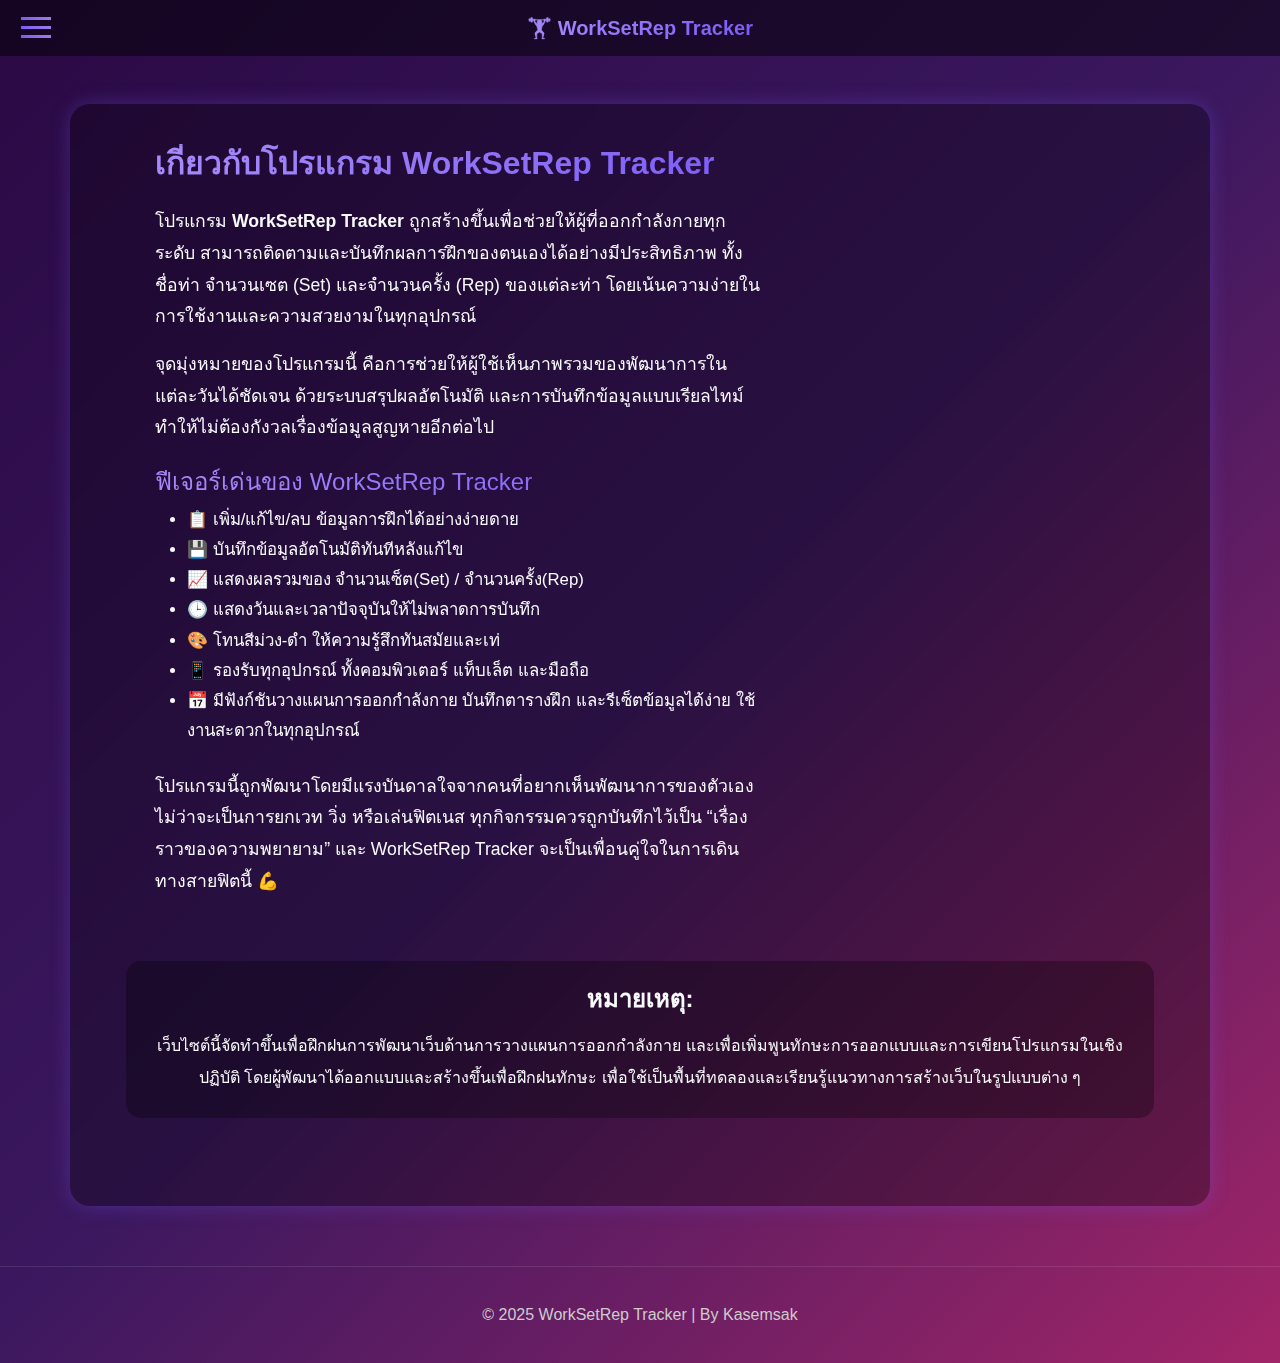
<file: index.html>
<!DOCTYPE html>
<html lang="th">

<head>
    <meta charset="UTF-8">
    <meta name="viewport" content="width=device-width, initial-scale=1.0">
    <meta name="description"
        content="WorkSetRep Tracker | เว็บติดตามการยกเวทของคุณ วิเคราะห์เซตและเรป เพื่อพัฒนาให้แข็งแกร่งขึ้นทุกวัน!">
    <meta name="keywords" content="workout, fitness, gym, tracker, weightlifting, workout log, muscle, ยกเวท, ฟิตเนส">
    <meta name="author" content="Kasemsak">
    <title>About | WorkSetRep</title>

    <link rel="icon" type="image/x-icon" href="photo/wsricon.png">

    <meta property="og:title" content="💪 WorkSetRep Tracker">
    <meta property="og:description"
        content="🏋️‍♂️ เว็บติดตามการยกเวทของคุณ วิเคราะห์เซตและเรป เพื่อพัฒนาให้แข็งแกร่งขึ้นทุกวัน!">
    <meta property="og:image" content="https://worksetrep.com/photo/weightlifter-banner.jpg">
    <meta property="og:type" content="website">
    <meta property="og:url" content="https://worksetrep.com">

    <meta name="twitter:card" content="summary_large_image">
    <meta name="twitter:title" content="💪 WorkSetRep Tracker">
    <meta name="twitter:description" content="🏋️‍♂️ ระบบติดตามการฝึกยกเวทอย่างมืออาชีพ">
    <meta name="twitter:image" content="https://worksetrep.com/photo/weightlifter-banner.jpg">

    <link rel="preconnect" href="https://fonts.googleapis.com">
    <link rel="preconnect" href="https://fonts.gstatic.com" crossorigin>
    <link href="https://fonts.googleapis.com/css2?family=Poppins:wght@400;600&display=swap" rel="stylesheet">

    <!-- Bootstrap -->
    <link href="https://cdn.jsdelivr.net/npm/bootstrap@5.3.3/dist/css/bootstrap.min.css" rel="stylesheet">
    <link rel="stylesheet" href="assets/css/aboutcss.css">
    <style>
    </style>
</head>

<body>
    <!-- Keyframes-->
    <div class="spinner-overlay" id="spinnerOverlay">
        <div class="dots-wave">
            <span></span>
            <span></span>
            <span></span>
            <span></span>
            <span></span>
        </div>
    </div>

    <!-- ปุ่ม Hamburger -->
    <button class="hamburger" onclick="toggleSidebar()">
        <div></div>
        <div></div>
        <div></div>
    </button>

    <!-- Sidebar -->
    <div class="sidebar pt-5" id="sidebar">
        <a href="index.html" class="d-block p-3 text-white text-decoration-none">About</a>
        <a class='d-block p-3 text-white text-decoration-none' href='wsr.html'>WSR Tracker</a>
        <a class='d-block p-3 text-white text-decoration-none' href='timer.html'>Timer</a>
        <a class='d-block p-3 text-white text-decoration-none' href='plans.html'>Workout Planner</a>
        <a class='d-block p-3 text-white text-decoration-none' href='https://forms.gle/LM7UEGC5PDUtboRK9'>Quiz</a>
    </div>

    <!-- Overlay มืดด้านหลัง -->
    <div class="overlay" id="overlay" onclick="toggleSidebar()"></div>

    <!-- Navbar -->
    <nav class="navbar navbar-dark navbar-expand-lg" style="background: rgba(0, 0, 0, 0.5);">
        <div class="container">
            <a class="navbar-brand mx-auto fw-bold text-gradient" href="about.html">🏋️ WorkSetRep Tracker</a>
            <button class="navbar-toggler" type="button" data-bs-toggle="collapse" data-bs-target="#navbarNav">
            </button>
        </div>
    </nav>

    <!-- Section: About -->
    <section id="about" class="container my-5 text-light">
        <div class="row justify-content-center align-items-center">

            <!-- คอลัมน์ซ้าย -->
            <div class="col-lg-7 col-md-10">
                <h2 class="fw-bold mb-4 text-gradient">เกี่ยวกับโปรแกรม WorkSetRep Tracker</h2>
                <p style="font-size: 1.1rem; line-height: 1.8;">
                    โปรแกรม <strong>WorkSetRep Tracker</strong> ถูกสร้างขึ้นเพื่อช่วยให้ผู้ที่ออกกำลังกายทุกระดับ
                    สามารถติดตามและบันทึกผลการฝึกของตนเองได้อย่างมีประสิทธิภาพ ทั้งชื่อท่า จำนวนเซต (Set)
                    และจำนวนครั้ง (Rep) ของแต่ละท่า โดยเน้นความง่ายในการใช้งานและความสวยงามในทุกอุปกรณ์
                </p>

                <p style="font-size: 1.1rem; line-height: 1.8;">
                    จุดมุ่งหมายของโปรแกรมนี้ คือการช่วยให้ผู้ใช้เห็นภาพรวมของพัฒนาการในแต่ละวันได้ชัดเจน
                    ด้วยระบบสรุปผลอัตโนมัติ และการบันทึกข้อมูลแบบเรียลไทม์ ทำให้ไม่ต้องกังวลเรื่องข้อมูลสูญหายอีกต่อไป
                </p>

                <h4 class="mt-4 text-gradient">ฟีเจอร์เด่นของ WorkSetRep Tracker</h4>
                <ul style="font-size: 1.05rem; line-height: 1.8;">
                    <li>📋 เพิ่ม/แก้ไข/ลบ ข้อมูลการฝึกได้อย่างง่ายดาย</li>
                    <li>💾 บันทึกข้อมูลอัตโนมัติทันทีหลังแก้ไข</li>
                    <li>📈 แสดงผลรวมของ จำนวนเซ็ต(Set) / จำนวนครั้ง(Rep)</li>
                    <li>🕒 แสดงวันและเวลาปัจจุบันให้ไม่พลาดการบันทึก</li>
                    <li>🎨 โทนสีม่วง-ดำ ให้ความรู้สึกทันสมัยและเท่</li>
                    <li>📱 รองรับทุกอุปกรณ์ ทั้งคอมพิวเตอร์ แท็บเล็ต และมือถือ</li>
                    <li>📅 มีฟังก์ชันวางแผนการออกกำลังกาย บันทึกตารางฝึก และรีเซ็ตข้อมูลได้ง่าย ใช้งานสะดวกในทุกอุปกรณ์
                    </li>
                </ul>

                <p class="mt-4" style="font-size: 1.1rem; line-height: 1.8;">
                    โปรแกรมนี้ถูกพัฒนาโดยมีแรงบันดาลใจจากคนที่อยากเห็นพัฒนาการของตัวเอง
                    ไม่ว่าจะเป็นการยกเวท วิ่ง หรือเล่นฟิตเนส ทุกกิจกรรมควรถูกบันทึกไว้เป็น “เรื่องราวของความพยายาม”
                    และ WorkSetRep Tracker จะเป็นเพื่อนคู่ใจในการเดินทางสายฟิตนี้ 💪
                </p>
            </div>

            <div class="col-lg-4 col-md-8 col-10 text-center mt-4 mt-lg-0"></div>

        </div>

        <div class="container my-5 px-3">
            <div class="card border-0 mx-auto bg-transparent"
                style="max-width: 1100px; backdrop-filter: blur(10px); border-radius: 15px;">
                <div class="card-body text-center p-4">
                    <h3 class="fw-bold mb-3 text-light fs-4 fs-md-3">หมายเหตุ:</h3>
                    <p class="mb-0 text-light lh-lg fs-6 fs-md-5">
                        เว็บไซต์นี้จัดทำขึ้นเพื่อฝึกฝนการพัฒนาเว็บด้านการวางแผนการออกกำลังกาย
                        และเพื่อเพิ่มพูนทักษะการออกแบบและการเขียนโปรแกรมในเชิงปฏิบัติ
                        โดยผู้พัฒนาได้ออกแบบและสร้างขึ้นเพื่อฝึกฝนทักษะ
                        เพื่อใช้เป็นพื้นที่ทดลองและเรียนรู้แนวทางการสร้างเว็บในรูปแบบต่าง ๆ
                    </p>
                </div>
            </div>
        </div>


    </section>

    <!-- ปุ่มกลับขึ้นด้านบน -->
    <button id="backToTop">↑</button>

    <!-- Footer -->
    <footer>
        <p class="mt-3">© 2025 WorkSetRep Tracker | By Kasemsak </p>
    </footer>

    <!-- JS -->
    <script src="https://cdn.jsdelivr.net/npm/bootstrap@5.3.3/dist/js/bootstrap.bundle.min.js"></script>
    <script src="assets/css/js/aboutjs.js"></script>
</body>

</html>
</file>
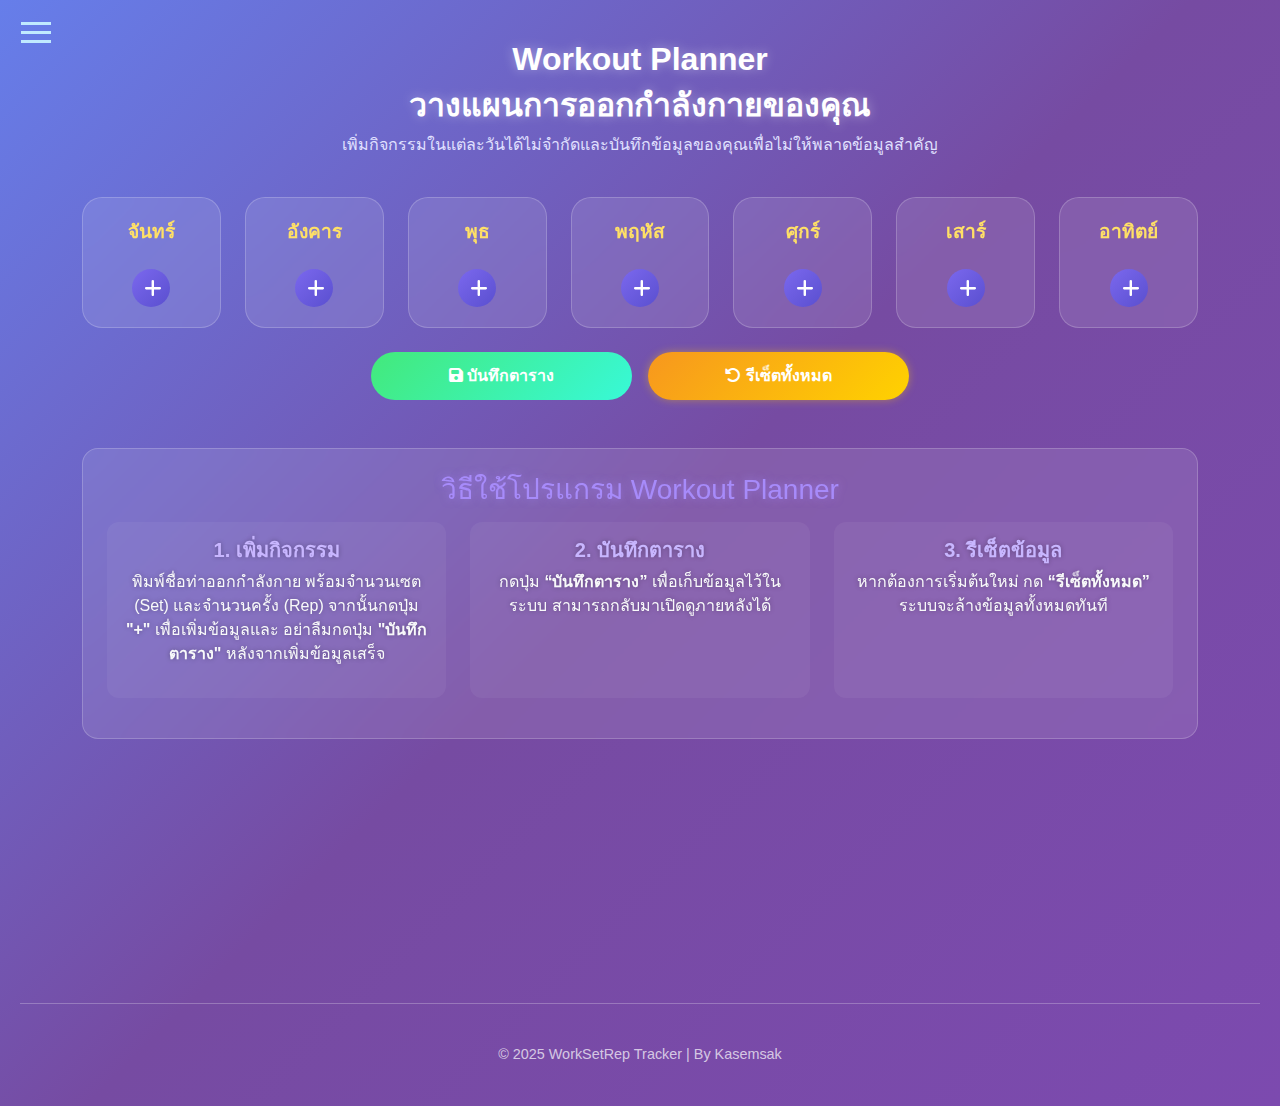
<file: plans.html>
<!DOCTYPE html>
<html lang="th">

<head>
    <meta charset="UTF-8" />
    <meta name="viewport" content="width=device-width, initial-scale=1.0" />
    <title>Workout Planner | WorkSetRep</title>
    <link rel="icon" type="image/x-icon" href="photo/wsricon.png">

    <meta property="og:title" content="💪 WorkSetRep Tracker">
    <meta property="og:description"
        content="🏋️‍♂️ เว็บติดตามการยกเวทของคุณ วิเคราะห์เซตและเรป เพื่อพัฒนาให้แข็งแกร่งขึ้นทุกวัน!">
    <meta property="og:image" content="https://worksetrep.com/photo/weightlifter-banner.jpg">
    <meta property="og:type" content="website">
    <meta property="og:url" content="https://worksetrep.com">

    <meta name="twitter:card" content="summary_large_image">
    <meta name="twitter:title" content="💪 WorkSetRep Tracker">
    <meta name="twitter:description" content="🏋️‍♂️ ระบบติดตามการฝึกยกเวทอย่างมืออาชีพ">
    <meta name="twitter:image" content="https://worksetrep.com/photo/weightlifter-banner.jpg">

    <link rel="preconnect" href="https://fonts.googleapis.com">
    <link rel="preconnect" href="https://fonts.gstatic.com" crossorigin>
    <link href="https://fonts.googleapis.com/css2?family=Poppins:wght@400;600&display=swap" rel="stylesheet">

    <!-- Bootstrap Css-->
    <link href="https://cdnjs.cloudflare.com/ajax/libs/bootstrap/5.3.2/css/bootstrap.min.css" rel="stylesheet" />
    <link href="https://cdnjs.cloudflare.com/ajax/libs/font-awesome/6.4.0/css/all.min.css" rel="stylesheet" />
    <link rel="stylesheet" href="assets/css/plancss.css">
</head>

<body>
    <!-- Keyframes-->
    <div class="spinner-overlay" id="spinnerOverlay">
        <div class="dots-wave">
            <span></span>
            <span></span>
            <span></span>
            <span></span>
            <span></span>
        </div>
    </div>

    <!-- ปุ่ม Hamburger -->
    <button class="hamburger" onclick="toggleSidebar()">
        <div></div>
        <div></div>
        <div></div>
    </button>

    <!-- Sidebar -->
    <div class="sidebar pt-5" id="sidebar">
        <a href="index.html" class="d-block p-3 text-white text-decoration-none">About</a>
        <a class='d-block p-3 text-white text-decoration-none' href='wsr.html'>WSR Tracker</a>
        <a class='d-block p-3 text-white text-decoration-none' href='timer.html'>Timer</a>
        <a class='d-block p-3 text-white text-decoration-none' href='plans.html'>Workout Planner</a>
        <a class='d-block p-3 text-white text-decoration-none' href='https://forms.gle/LM7UEGC5PDUtboRK9'>Quiz</a>
    </div>

    <!-- Overlay มืดด้านหลัง -->
    <div class="overlay" id="overlay" onclick="toggleSidebar()"></div>

    <div class="header">
        <h1>Workout Planner</h1>
        <h2>วางแผนการออกกำลังกายของคุณ</h2>
        <p>เพิ่มกิจกรรมในแต่ละวันได้ไม่จำกัดและบันทึกข้อมูลของคุณเพื่อไม่ให้พลาดข้อมูลสำคัญ</p>
    </div>

    <div class="container text-center">
        <div class="row g-4 justify-content-center">
            <div class="col-12 col-sm-6 col-md-4 col-lg-3 col-xl">
                <div class="day-column">
                    <div class="day-header">จันทร์</div>
                    <div class="activities"></div>
                    <button class="btn btn-add"><i class="fas fa-plus"></i></button>
                </div>
            </div>
            <div class="col-12 col-sm-6 col-md-4 col-lg-3 col-xl">
                <div class="day-column">
                    <div class="day-header">อังคาร</div>
                    <div class="activities"></div>
                    <button class="btn btn-add"><i class="fas fa-plus"></i></button>
                </div>
            </div>
            <div class="col-12 col-sm-6 col-md-4 col-lg-3 col-xl">
                <div class="day-column">
                    <div class="day-header">พุธ</div>
                    <div class="activities"></div>
                    <button class="btn btn-add"><i class="fas fa-plus"></i></button>
                </div>
            </div>
            <div class="col-12 col-sm-6 col-md-4 col-lg-3 col-xl">
                <div class="day-column">
                    <div class="day-header">พฤหัส</div>
                    <div class="activities"></div>
                    <button class="btn btn-add"><i class="fas fa-plus"></i></button>
                </div>
            </div>
            <div class="col-12 col-sm-6 col-md-4 col-lg-3 col-xl">
                <div class="day-column">
                    <div class="day-header">ศุกร์</div>
                    <div class="activities"></div>
                    <button class="btn btn-add"><i class="fas fa-plus"></i></button>
                </div>
            </div>
            <div class="col-12 col-sm-6 col-md-4 col-lg-3 col-xl">
                <div class="day-column">
                    <div class="day-header">เสาร์</div>
                    <div class="activities"></div>
                    <button class="btn btn-add"><i class="fas fa-plus"></i></button>
                </div>
            </div>
            <div class="col-12 col-sm-6 col-md-4 col-lg-3 col-xl">
                <div class="day-column">
                    <div class="day-header">อาทิตย์</div>
                    <div class="activities"></div>
                    <button class="btn btn-add"><i class="fas fa-plus"></i></button>
                </div>
            </div>
        </div>

        <div class="container text-center mt-4">
            <div class="row justify-content-center g-3">
                <div class="col-12 col-sm-6 col-md-4 col-lg-3">
                    <button class="btn btn-save w-100">
                        <i class="fas fa-save"></i> บันทึกตาราง
                    </button>
                </div>
                <div class="col-12 col-sm-6 col-md-4 col-lg-3">
                    <button class="btn btn-reset w-100">
                        <i class="fas fa-undo-alt"></i> รีเซ็ตทั้งหมด
                    </button>
                </div>
            </div>
        </div>
    </div>

    <div class="container mt-5 mb-5">
        <div class="usage-guide text-center p-4 rounded-4">
            <h3 class="mb-3">วิธีใช้โปรแกรม Workout Planner</h3>
            <div class="row justify-content-center">
                <div class="col-md-4 mb-3">
                    <div class="guide-box p-3 h-100">
                        <h5>1. เพิ่มกิจกรรม</h5>
                        <p>พิมพ์ชื่อท่าออกกำลังกาย พร้อมจำนวนเซต (Set) และจำนวนครั้ง (Rep) จากนั้นกดปุ่ม
                            <strong>"+"</strong> เพื่อเพิ่มข้อมูลและ อย่าลืมกดปุ่ม <strong>"บันทึกตาราง"</strong>
                            หลังจากเพิ่มข้อมูลเสร็จ
                        </p>
                    </div>
                </div>
                <div class="col-md-4 mb-3">
                    <div class="guide-box p-3 h-100">
                        <h5>2. บันทึกตาราง</h5>
                        <p>กดปุ่ม <strong>“บันทึกตาราง”</strong> เพื่อเก็บข้อมูลไว้ในระบบ สามารถกลับมาเปิดดูภายหลังได้
                        </p>
                    </div>
                </div>
                <div class="col-md-4 mb-3">
                    <div class="guide-box p-3 h-100">
                        <h5>3. รีเซ็ตข้อมูล</h5>
                        <p>หากต้องการเริ่มต้นใหม่ กด <strong>“รีเซ็ตทั้งหมด”</strong> ระบบจะล้างข้อมูลทั้งหมดทันที</p>
                    </div>
                </div>
            </div>
        </div>
    </div>


    <!-- แจ้งเตือน -->
    <div id="toast" class="toast-message"></div>

    <div class="box1" style="height: 200px;"></div>

    <hr>
    <footer>© 2025 WorkSetRep Tracker | By Kasemsak</footer>

    <script src="assets/css/js/plansjs.js"></script>
</body>

</html>
</file>
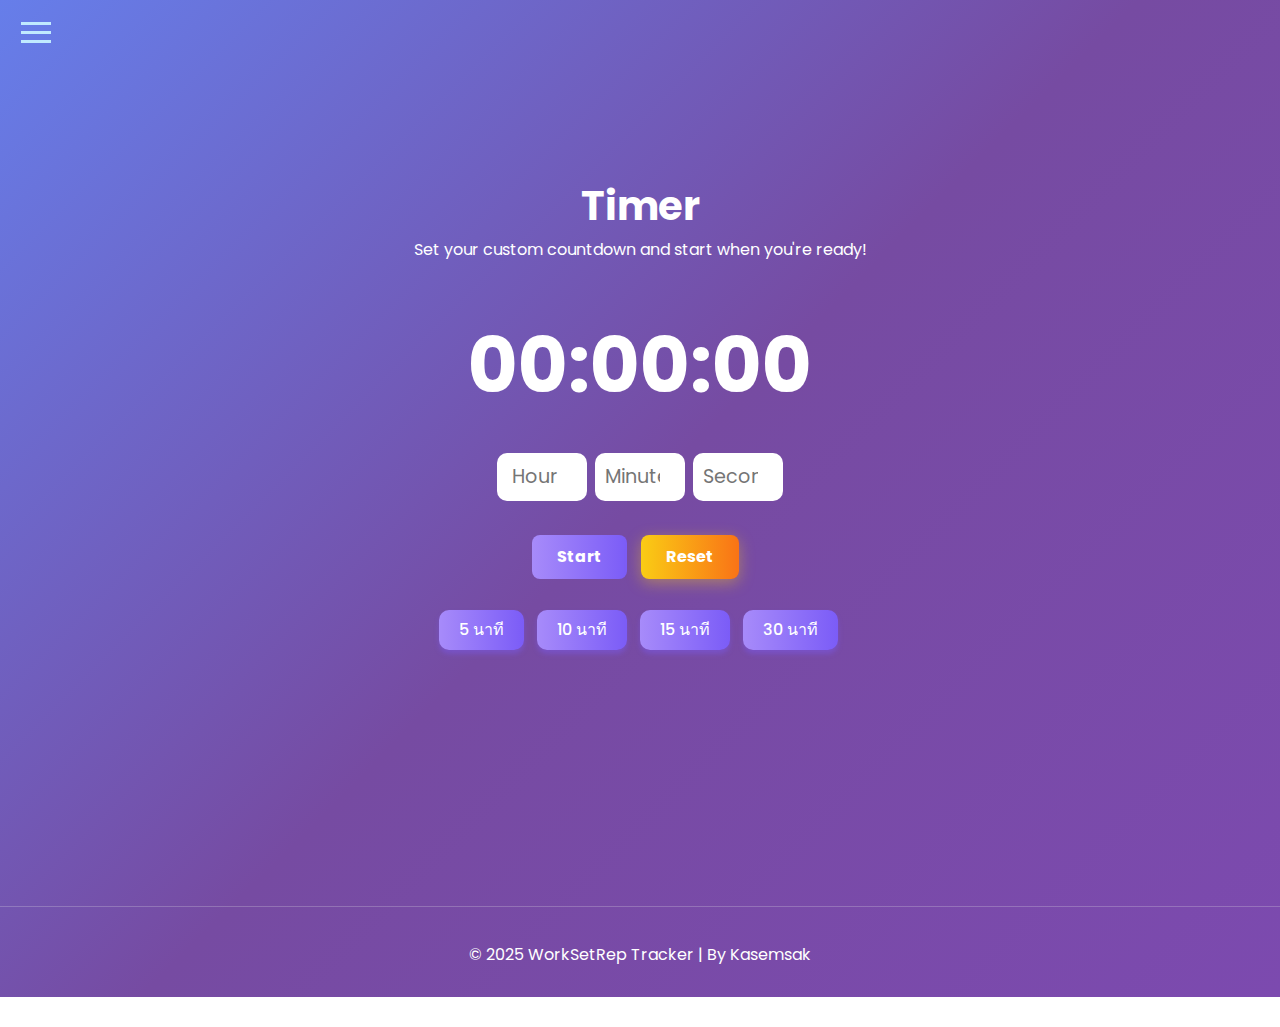
<file: timer.html>
<!DOCTYPE html>
<html lang="th">

<head>
    <meta charset="UTF-8">
    <meta name="viewport" content="width=device-width, initial-scale=1.0">
    <meta name="author" content="Kasemsak">
    <meta name="description"
        content="Timer แบบตั้งค่าได้เต็มที่ สำหรับ WSR Tracker — ตั้งชั่วโมง/นาที/วินาที พร้อมเสียงแจ้งเตือนและสั่น รองรับมือถือและเดสก์ท็อป">
    <meta name="keywords" content="timer, countdown, wsr tracker, workout, timer online, alarm, fitness">
    <title>Timer | WorkSetRep</title>

    <link rel="icon" type="image/x-icon" href="photo/wsricon.png">

    <meta property="og:title" content="💪 WorkSetRep Tracker">
    <meta property="og:description"
        content="🏋️‍♂️ เว็บติดตามการยกเวทของคุณ วิเคราะห์เซตและเรป เพื่อพัฒนาให้แข็งแกร่งขึ้นทุกวัน!">
    <meta property="og:image" content="https://worksetrep.com/photo/weightlifter-banner.jpg">
    <meta property="og:type" content="website">
    <meta property="og:url" content="https://worksetrep.com">

    <meta name="twitter:card" content="summary_large_image">
    <meta name="twitter:title" content="💪 WorkSetRep Tracker">
    <meta name="twitter:description" content="🏋️‍♂️ ระบบติดตามการฝึกยกเวทอย่างมืออาชีพ">
    <meta name="twitter:image" content="https://worksetrep.com/photo/weightlifter-banner.jpg">

    <link rel="preconnect" href="https://fonts.googleapis.com">
    <link rel="preconnect" href="https://fonts.gstatic.com" crossorigin>
    <link href="https://fonts.googleapis.com/css2?family=Poppins:wght@400;600&display=swap" rel="stylesheet">

    <!-- Bootstrap CSS -->
    <link href="https://cdn.jsdelivr.net/npm/bootstrap@5.3.2/dist/css/bootstrap.min.css" rel="stylesheet">
    <link rel="stylesheet" href="assets/css/timercss.css">
</head>

<body>
    <!-- Keyframes-->
    <div class="spinner-overlay" id="spinnerOverlay">
        <div class="dots-wave">
            <span></span>
            <span></span>
            <span></span>
            <span></span>
            <span></span>
        </div>
    </div>

    <!-- ปุ่ม Hamburger -->
    <button class="hamburger" onclick="toggleSidebar()">
        <div></div>
        <div></div>
        <div></div>
    </button>

    <!-- Sidebar -->
    <div class="sidebar pt-5" id="sidebar">
        <a class="d-block p-3 text-white text-decoration-none" href="index.html">About</a>
        <a class="d-block p-3 text-white text-decoration-none" href="wsr.html">WSR Tracker</a>
        <a class="d-block p-3 text-white text-decoration-none" href="timer.html" class="active">Timer</a>
        <a class='d-block p-3 text-white text-decoration-none' href='plans.html'>Workout Planner</a>
        <a class="d-block p-3 text-white text-decoration-none" href="https://forms.gle/LM7UEGC5PDUtboRK9">Quiz</a>
    </div>

    <!-- Overlay -->
    <div class="overlay" id="overlay" onclick="toggleSidebar()"></div>

    <!-- Main Content -->
    <div class="content text-center" style="margin-top: -30px;">
        <h1 class="fw-bold">Timer</h1>
        <p>Set your custom countdown and start when you're ready!</p>

        <div class="timer-display" id="display">00:00:00</div>

        <div class="time-inputs d-flex justify-content-center mb-4">
            <input type="number" id="hours" placeholder="Hour" min="0" max="99" class="me-2">
            <input type="number" id="minutes" placeholder="Minutes" min="0" max="59" class="me-2">
            <input type="number" id="seconds" placeholder="Seconds" min="0" max="59">
        </div>

        <div>
            <button class="btn btn-custom start" id="startBtn">Start</button>
            <button class="btn btn-custom-reset" id="resetBtn">Reset</button>
        </div>

        <!-- Preset Buttons -->
        <div class="preset-buttons mt-3 d-flex justify-content-center flex-wrap">
            <button class="btn-preset me-2 mb-2" onclick="setPreset(5)">5 นาที</button>
            <button class="btn-preset me-2 mb-2" onclick="setPreset(10)">10 นาที</button>
            <button class="btn-preset me-2 mb-2" onclick="setPreset(15)">15 นาที</button>
            <button class="btn-preset me-2 mb-2" onclick="setPreset(30)">30 นาที</button>
        </div>
    </div>

    <!-- เสียงแจ้งเตือน -->
    <audio id="alarmSound" preload="auto">
        <source src="https://actions.google.com/sounds/v1/alarms/alarm_clock.ogg" type="audio/ogg">
    </audio>

    <!-- Popup Modal -->
    <div id="alarmModal"
        class="d-none position-fixed top-0 start-0 w-100 h-100 bg-dark bg-opacity-75 d-flex align-items-center justify-content-center">
        <div class="bg-white rounded-3 p-4 text-center shadow">
            <h3 class="mb-3 text-dark">⏰ หมดเวลาแล้ว!</h3>
            <p class="mb-3 text-dark">เวลาที่คุณตั้งไว้ครบกำหนดแล้วครับ</p>
            <button id="stopAlarmBtn" class="btn btn-primary px-4">หยุดเสียง</button>
        </div>
    </div>

    <div class="box1" style="height: 50px;"></div>

    <!-- Footer -->
    <div class="box1" style="height: 20px;"></div>
    <hr class="footer" style="position: relative; top: -50px; color: #e6e6e6;">
    <p id="footer" class="text-center mb-0" style="position: relative; top: -30px;">© 2025 WorkSetRep Tracker | By
        Kasemsak
    </p>

    <script src="assets/css/js/timerjs.js"></script>

</body>

</html>
</file>
<file: assets/css/aboutcss.css>
body {
  background: linear-gradient(135deg, #2a0944 0%, #3b185f 50%, #a12568 100%);
  color: #f1f1f1;
  font-family: "Prompt", sans-serif;
  overflow-x: hidden;
}

.text-gradient {
  background: linear-gradient(90deg, #a78bfa, #7b5cf7);
  color: #7b5cf7;
  -webkit-background-clip: text;
  -webkit-text-fill-color: transparent;
}

#about {
  background: rgba(0, 0, 0, 0.3);
  border-radius: 20px;
  padding: 40px;
  backdrop-filter: blur(10px);
  box-shadow: 0 0 20px rgba(123, 92, 247, 0.3);
  margin-top: 50px;
}

img {
  border-radius: 20px;
}

footer {
  text-align: center;
  color: #ccc;
  margin-top: 60px;
  padding: 20px;
  border-top: 1px solid rgba(255, 255, 255, 0.1);
}

/* ปุ่มกลับขึ้นด้านบน */
#backToTop {
  position: fixed;
  bottom: 25px;
  right: 25px;
  background: linear-gradient(90deg, #7b5cf7, #9f7aea);
  border: none;
  color: white;
  border-radius: 50%;
  width: 50px;
  height: 50px;
  font-size: 1.5rem;
  cursor: pointer;
  box-shadow: 0 0 10px rgba(155, 100, 255, 0.5);
  transition: all 0.3s ease;
  display: none;
}

#backToTop:hover {
  transform: scale(1.1);
  background: linear-gradient(90deg, #9f7aea, #7b5cf7);
}

/* -----------Hamburger Button------------- */
.hamburger {
  position: fixed;
  top: 10px;
  left: 15px;
  z-index: 1051;
  background: none;
  border: none;
  cursor: pointer;
  outline: none;
}

.hamburger div {
  width: 30px;
  height: 3px;
  margin: 6px 0;
  background: linear-gradient(90deg, #7b5cf7, #9f7aea);
  transition: 0.4s;
}

/* แปลงเป็นกากบาทตอนเปิด */
.hamburger.active div:nth-child(1) {
  transform: rotate(45deg) translate(5px, 7px);
}

.hamburger.active div:nth-child(2) {
  opacity: 0;
}

.hamburger.active div:nth-child(3) {
  transform: rotate(-45deg) translate(5px, -7.5px);
}

/* Sidebar */
.sidebar {
  position: fixed;
  top: 0;
  left: -260px;
  width: 260px;
  height: 135%;
  transition: 0.4s;
  z-index: 1050;
  overflow-y: auto;
  background-color: linear-gradient(135deg, #2a0944 0%, #3b185f 50%);
  backdrop-filter: blur(80px);
}

/* เมื่อเปิด */
.sidebar.active {
  left: 0;
}

/* เนื้อหาหลัก */
.content {
  padding: 20px;
}

/* Background มืดตอน Sidebar เปิด */
.overlay {
  position: fixed;
  top: 0;
  left: 0;
  width: 100%;
  height: 100%;
  background-color: rgba(0, 0, 0, 0.4);
  z-index: 1049;
  display: none;
}

.overlay.active {
  display: block;
}

.sidebar a {
  display: block;
  padding: 15px;
  color: white;
  text-decoration: none;
  transition: all 0.3s ease; /* ทำให้ hover ลื่น */
  border-radius: 8px;
}

.sidebar a:hover {
  background: linear-gradient(90deg, #a78bfa, #7b5cf7);
  transform: translateX(5px); /* ขยับเบา ๆ */
  box-shadow: 0 4px 10px rgba(0, 0, 0, 0.2);
}

/* -----------Keyframes------- */
.spinner-overlay {
  position: fixed;
  top: 0;
  left: 0;
  width: 100%;
  height: 100%;
  background-color: rgba(0, 0, 0, 0.5); /* ดำโปร่งแสง */
  display: flex;
  justify-content: center;
  align-items: center;
  z-index: 9999;
}

/* Dots Wave Loader */
.dots-wave {
  display: flex;
  gap: 10px;
}

.dots-wave span {
  display: block;
  width: 15px;
  height: 15px;
  background: #a78bfa;
  border-radius: 0;
  animation: wave 1.2s infinite;
}

.dots-wave span:nth-child(1) {
  animation-delay: 0s;
}
.dots-wave span:nth-child(2) {
  animation-delay: 0.2s;
}
.dots-wave span:nth-child(3) {
  animation-delay: 0.4s;
}
.dots-wave span:nth-child(4) {
  animation-delay: 0.6s;
}
.dots-wave span:nth-child(5) {
  animation-delay: 0.8s;
}

@keyframes wave {
  0%,
  60%,
  100% {
    transform: translateY(0);
    opacity: 0.3;
  }
  30% {
    transform: translateY(-15px);
    opacity: 1;
  }
}
</file>
<file: assets/css/plancss.css>
body {
  font-family: "Prompt", sans-serif;
  background: linear-gradient(135deg, #667eea 0%, #764ba2 50%, #7c4aaf 100%);
  color: #ffffff;
  min-height: 100vh;
  padding: 40px 20px;
}

.header {
  text-align: center;
  margin-bottom: 40px;
}

.header h1,
.header h2 {
  font-size: 2rem;
  font-weight: 700;
  color: #fff;
  text-shadow: 0 0 12px rgba(255, 255, 255, 0.4);
}

.header p {
  color: #e0e0ff;
  font-weight: 300;
}

.day-column {
  background: rgba(255, 255, 255, 0.1);
  border: 1px solid rgba(255, 255, 255, 0.2);
  border-radius: 20px;
  padding: 20px;
  backdrop-filter: blur(10px);
  transition: all 0.3s ease;
  height: 100%;
  display: flex;
  flex-direction: column;
}

.day-column:hover {
  background: rgba(255, 255, 255, 0.15);
  box-shadow: 0 0 15px rgba(255, 255, 255, 0.3);
  transform: translateY(-4px);
}

.day-header {
  font-weight: 600;
  font-size: 1.2rem;
  color: #ffe066;
  text-align: center;
  margin-bottom: 12px;
}

.activity-item {
  background: rgba(255, 255, 255, 0.15);
  color: #fff;
  padding: 8px 10px;
  border-radius: 10px;
  margin-top: 10px;
  display: flex;
  justify-content: space-between;
  align-items: center;
  animation: dropDown 0.4s ease;
}

@keyframes dropDown {
  from {
    transform: translateY(-15px);
    opacity: 0;
  }
  to {
    transform: translateY(0);
    opacity: 1;
  }
}

.btn-add {
  background: linear-gradient(135deg, #7b68ee, #5a4fcf);
  border: none;
  color: white;
  border-radius: 50%;
  width: 38px;
  height: 38px;
  font-size: 1.2rem;
  margin: 10px auto 0;
  transition: 0.3s;
}

.btn-add:hover {
  transform: scale(1.1);
  box-shadow: 0 0 12px rgba(123, 104, 238, 0.8);
}

.btn-save {
  margin-top: 0px;
  background: linear-gradient(135deg, #43e97b, #38f9d7);
  border: none;
  color: white;
  padding: 12px 35px;
  border-radius: 30px;
  font-weight: 600;
  transition: all 0.3s ease;
}

.btn-save:hover {
  transform: translateY(-3px);
  box-shadow: 0 0 15px rgba(34, 238, 200, 0.6);
}

.btn-reset {
  background: linear-gradient(135deg, #f7971e, #ffd200);
  color: #fff;
  border: none;
  transition: all 0.3s ease;
  border-radius: 30px;
  font-weight: 600;
  height: 48px;
  width: 12%;
  box-shadow: 0 0 8px rgba(255, 200, 0, 0.4);
}

.btn-reset:hover {
  transform: scale(1.05);
  box-shadow: 0 0 15px rgba(255, 220, 80, 0.9);
}

footer {
  text-align: center;
  margin-top: 40px;
  color: rgba(255, 255, 255, 0.7);
  font-size: 0.9rem;
}

/* Hamburger Button */
.hamburger {
  position: fixed;
  top: 15px;
  left: 15px;
  z-index: 1051;
  background: none;
  border: none;
  cursor: pointer;
  outline: none;
}

.hamburger div {
  width: 30px;
  height: 3px;
  margin: 6px 0;
  background-color: #c0eaff;
  transition: 0.4s;
}

/* แปลงเป็นกากบาทตอนเปิด */
.hamburger.active div:nth-child(1) {
  transform: rotate(45deg) translate(5px, 7px);
}

.hamburger.active div:nth-child(2) {
  opacity: 0;
}

.hamburger.active div:nth-child(3) {
  transform: rotate(-45deg) translate(5px, -7.5px);
}

/* Sidebar */
.sidebar {
  position: fixed;
  top: 0;
  left: -260px;
  width: 260px;
  height: 100%;
  transition: 0.4s;
  z-index: 1050;
  overflow-y: auto;
  background-color: rgba(0, 0, 0, 0.3);
  /* โปร่งแสงเล็กน้อย */
  backdrop-filter: blur(80px);
}

/* เมื่อเปิด */
.sidebar.active {
  left: 0;
}

/* เนื้อหาหลัก */
.content {
  padding: 20px;
}

/* Background มืดตอน Sidebar เปิด */
.overlay {
  position: fixed;
  top: 0;
  left: 0;
  width: 100%;
  height: 100%;
  background-color: rgba(0, 0, 0, 0.4);
  z-index: 1049;
  display: none;
  transition: opacity 0.4s ease, background-color 0.4s ease;
}

.overlay.active {
  display: block;
}

.sidebar a {
  display: block;
  padding: 15px;
  color: white;
  text-decoration: none;
  transition: all 0.3s ease;
  /* ทำให้ hover ลื่น */
  border-radius: 8px;
}

.sidebar a:hover {
  background: linear-gradient(90deg, #a78bfa, #7b5cf7);
  transform: translateX(5px);
  /* ขยับเบา ๆ */
  box-shadow: 0 4px 10px rgba(0, 0, 0, 0.2);
}

/* -----------Keyframes------- */
.spinner-overlay {
  position: fixed;
  top: 0;
  left: 0;
  width: 100%;
  height: 100%;
  background-color: rgba(0, 0, 0, 0.5);
  /* ดำโปร่งแสง */
  display: flex;
  justify-content: center;
  align-items: center;
  z-index: 9999;
}

/* Dots Wave Loader */
.dots-wave {
  display: flex;
  gap: 10px;
}

.dots-wave span {
  display: block;
  width: 15px;
  height: 15px;
  background: #a78bfa;
  border-radius: 0;
  animation: wave 1.2s infinite;
}

.dots-wave span:nth-child(1) {
  animation-delay: 0s;
}

.dots-wave span:nth-child(2) {
  animation-delay: 0.2s;
}

.dots-wave span:nth-child(3) {
  animation-delay: 0.4s;
}

.dots-wave span:nth-child(4) {
  animation-delay: 0.6s;
}

.dots-wave span:nth-child(5) {
  animation-delay: 0.8s;
}

@keyframes wave {
  0%,
  60%,
  100% {
    transform: translateY(0);
    opacity: 0.3;
  }

  30% {
    transform: translateY(-15px);
    opacity: 1;
  }
}

.toast-message {
  position: fixed;
  top: -70px;
  left: 50%;
  transform: translateX(-50%);
  background: linear-gradient(135deg, #00c853, #007a33);
  color: white;
  font-weight: 600;
  font-size: 0.95rem;
  padding: 12px 26px;
  border-radius: 12px;
  opacity: 0;
  box-shadow: 0 5px 20px rgba(0, 0, 0, 0.25);
  z-index: 2000;
  transition: all 0.6s cubic-bezier(0.25, 1.25, 0.5, 1);
  backdrop-filter: blur(8px);
}

.toast-show {
  top: 25px;
  opacity: 1;
}

.toast-green {
  background: linear-gradient(135deg, #00e676, #00b248);
}
.toast-orange {
  background: linear-gradient(135deg, #ffb300, #ff6f00);
}

.usage-guide {
  background: rgba(255, 255, 255, 0.1);
  border: 1px solid rgba(255, 255, 255, 0.2);
  backdrop-filter: blur(10px);
  color: #f8f9fa;
  text-shadow: 0 0 5px rgba(0, 0, 0, 0.3);
}

.guide-box {
  background: rgba(255, 255, 255, 0.05);
  border-radius: 12px;
  transition: all 0.3s ease;
}

.guide-box:hover {
  transform: translateY(-5px);
  background: rgba(255, 255, 255, 0.12);
  box-shadow: 0 0 15px rgba(123, 92, 247, 0.5);
}

.usage-guide h3 {
  color: #a78bfa;
  text-shadow: 0 0 8px rgba(167, 139, 250, 0.6);
}

.usage-guide h5 {
  color: #c8b6ff;
  font-weight: 600;
}
</file>
<file: assets/css/timercss.css>
body {
  background: linear-gradient(135deg, #667eea 0%, #764ba2 50%, #7c4aaf 100%);
  color: white;
  font-family: "Poppins", sans-serif;
  min-height: 100vh;
  overflow-x: hidden;
}

/* Hamburger Button */
.hamburger {
  position: fixed;
  top: 15px;
  left: 15px;
  z-index: 1051;
  background: none;
  border: none;
  cursor: pointer;
  outline: none;
}

.hamburger div {
  width: 30px;
  height: 3px;
  margin: 6px 0;
  background-color: #c0eaff;
  transition: 0.4s;
}

.hamburger.active div:nth-child(1) {
  transform: rotate(45deg) translate(5px, 7px);
}

.hamburger.active div:nth-child(2) {
  opacity: 0;
}

.hamburger.active div:nth-child(3) {
  transform: rotate(-45deg) translate(5px, -7.5px);
}

/* Sidebar */
.sidebar {
  position: fixed;
  top: 0;
  left: -260px;
  width: 260px;
  height: 100%;
  transition: 0.4s;
  z-index: 1050;
  overflow-y: auto;
  background-color: rgba(0, 0, 0, 0.3);
  backdrop-filter: blur(80px);
}

.sidebar.active {
  left: 0;
}

.overlay {
  position: fixed;
  top: 0;
  left: 0;
  width: 100%;
  height: 100%;
  background-color: rgba(0, 0, 0, 0.4);
  z-index: 1049;
  display: none;
}

.overlay.active {
  display: block;
}

.sidebar a {
  display: block;
  padding: 15px;
  color: white;
  text-decoration: none;
  transition: all 0.3s ease;
  border-radius: 8px;
}

.sidebar a:hover {
  background: linear-gradient(90deg, #a78bfa, #7b5cf7);
  transform: translateX(5px);
  box-shadow: 0 4px 10px rgba(0, 0, 0, 0.2);
}

/* จัดกลางแนวตั้งแนวนอน */
.content {
  display: flex;
  flex-direction: column;
  align-items: center;
  justify-content: center;
  height: 100vh;
  text-align: center;
  padding: 20px;
}

.timer-display {
  font-size: clamp(4.5rem, 6vw, 6rem);
  font-weight: bold;
  margin: 30px 0;
  color: #ffffff;
}

.time-inputs input {
  width: 90px;
  text-align: center;
  font-size: 1.2rem;
  border-radius: 10px;
  border: none;
  padding: 10px;
}

/* ---------Start / Stop Button--------- */
/* ปุ่ม Start ปกติ */
#startBtn.start {
  background: linear-gradient(
    90deg,
    #a78bfa,
    #7b5cf7
  ) !important; /* ม่วงเข้ม → ม่วงอ่อน */
  color: #fff !important;
}

#startBtn.start:hover {
  transform: scale(1.05);
  box-shadow: 0 0 15px #7b5cf7;
}

/* ปุ่ม Stop */
#startBtn.stop {
  background: linear-gradient(90deg, #f43f5e, #be123c) !important;
  color: #fff !important;
}

#startBtn.stop:hover {
  transform: scale(1.05);
  box-shadow: 0 0 15px #f43f5e;
}

/* ปุ่มทั่วไป */
#startBtn {
  border: none;
  padding: 10px 25px;
  border-radius: 8px;
  font-weight: bold;
  transition: all 0.3s ease;
  background: none;
  box-shadow: none;
}

.btn-custom-reset {
  background: linear-gradient(90deg, #facc15, #f97316);
  border: none;
  color: white;
  font-weight: bold;
  border-radius: 8px;
  padding: 10px 25px;
  margin: 10px;
  transition: 0.3s;
  box-shadow: 0 4px 15px #facc1566;
}

.btn-custom-reset:hover {
  transform: scale(1.05);
  box-shadow: 0 0 20px #facc15cc;
}

/* Preset Buttons Style */
.btn-preset {
  background: linear-gradient(90deg, #a78bfa, #7b5cf7);
  border: none;
  color: white;
  padding: 8px 20px;
  margin: 5px;
  border-radius: 10px;
  font-weight: 500;
  transition: all 0.3s ease;
  box-shadow: 0 4px 5px rgba(123, 92, 247, 0.4);
  cursor: pointer;
}

.btn-preset:hover {
  transform: translateY(-3px) scale(1.05);
  box-shadow: 0 3px 10px rgba(123, 92, 247, 0.6);
}

/* ---------Keyframes--------- */
.spinner-overlay {
  position: fixed;
  top: 0;
  left: 0;
  width: 100%;
  height: 100%;
  background-color: rgba(0, 0, 0, 0.5); /* ดำโปร่งแสง */
  display: flex;
  justify-content: center;
  align-items: center;
  z-index: 9999;
}

/* Dots Wave Loader */
.dots-wave {
  display: flex;
  gap: 10px;
}

.dots-wave span {
  display: block;
  width: 15px;
  height: 15px;
  background: #a78bfa; /* สีม่วง */
  border-radius: 0;
  animation: wave 1.2s infinite;
}

.dots-wave span:nth-child(1) {
  animation-delay: 0s;
}
.dots-wave span:nth-child(2) {
  animation-delay: 0.2s;
}
.dots-wave span:nth-child(3) {
  animation-delay: 0.4s;
}
.dots-wave span:nth-child(4) {
  animation-delay: 0.6s;
}
.dots-wave span:nth-child(5) {
  animation-delay: 0.8s;
}

@keyframes wave {
  0%,
  60%,
  100% {
    transform: translateY(0);
    opacity: 0.3;
  }
  30% {
    transform: translateY(-15px);
    opacity: 1;
  }
}
</file>
